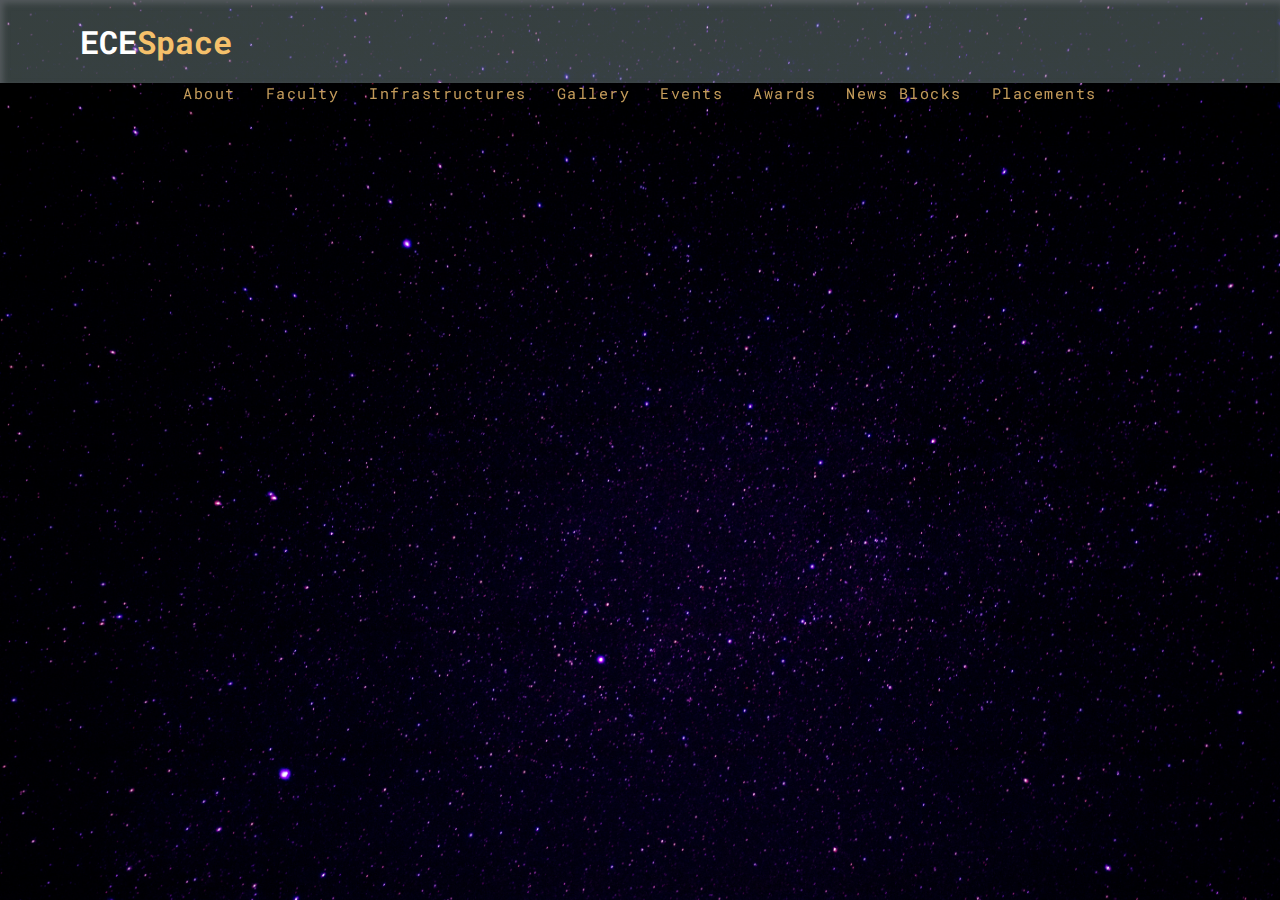
<file: index.html>
<!DOCTYPE html>
<html lang="en">
  <head>
    <meta charset="UTF-8" />
    <meta name="viewport" content="width=device-width, initial-scale=1.0" />
    <link rel="shortcut icon" href="/tebula.jpg" type="x-icon" />
    <link rel="stylesheet" href="/stylesheet/style.css" />
    <title>ECE Space</title>
  </head>
  <body>
    <div class="header">
      <div class="nav">
        <h1>ECE<span>Space</span></h1>
      </div>
      <div class="header">
        <ul class="active">
          <li>
            <a id="act" data-toggle="tab" href="/details/about.html">About</a>
          </li>

          <li><a data-toggle="tab" href="/details/faculty.html">Faculty</a></li>
          <li>
            <a data-toggle="tab" href="/details/infrastrcture.html">
              Infrastructures</a
            >
          </li>
          <li><a data-toggle="tab" href="/details/gallery.html">Gallery</a></li>
          <li><a data-toggle="tab" href="/details/gallery.html">Events</a></li>
          <li><a data-toggle="tab" href="/details/awards.html">Awards</a></li>
          <li>
            <a data-toggle="tab" href="/details/news blocks.html">
              News Blocks</a
            >
          </li>
          <li>
            <a data-toggle="tab" href="/details/placements.html">Placements</a>
          </li>
        </ul>
      </div>
      <div class="image">
        <img src="/rocket2.png" alt="" />
      </div>
      <img src="/astronaut.png" alt="" class="shake" />
      <div class="main">
        <div class="picture">
          <img src="/astronaut.png" alt="" />
        </div>
        <div class="main__text">
          <h1>ECE<span>Space</span></h1>
          <p>
            The Department is functioning in this college since its inception.
            There is consistent development in all spheres including
            infrastructure, staff and student strength, well-equipped
            laboratories and smart classrooms.The department has IEEE, IETE and
            ISTE chapters.The department also possesses a Center of Excellence
            on Robotics and Internet of Things (IoT) Lab in association with
            Texas Instruments, Bangalore.
          </p>
          <p>-Dr. K. Valarmathi,Professor & Head</p>
          <button class="btn">Join us 🚀</button>
        </div>
      </div>
    </div>
  </body>
</html>
</file>
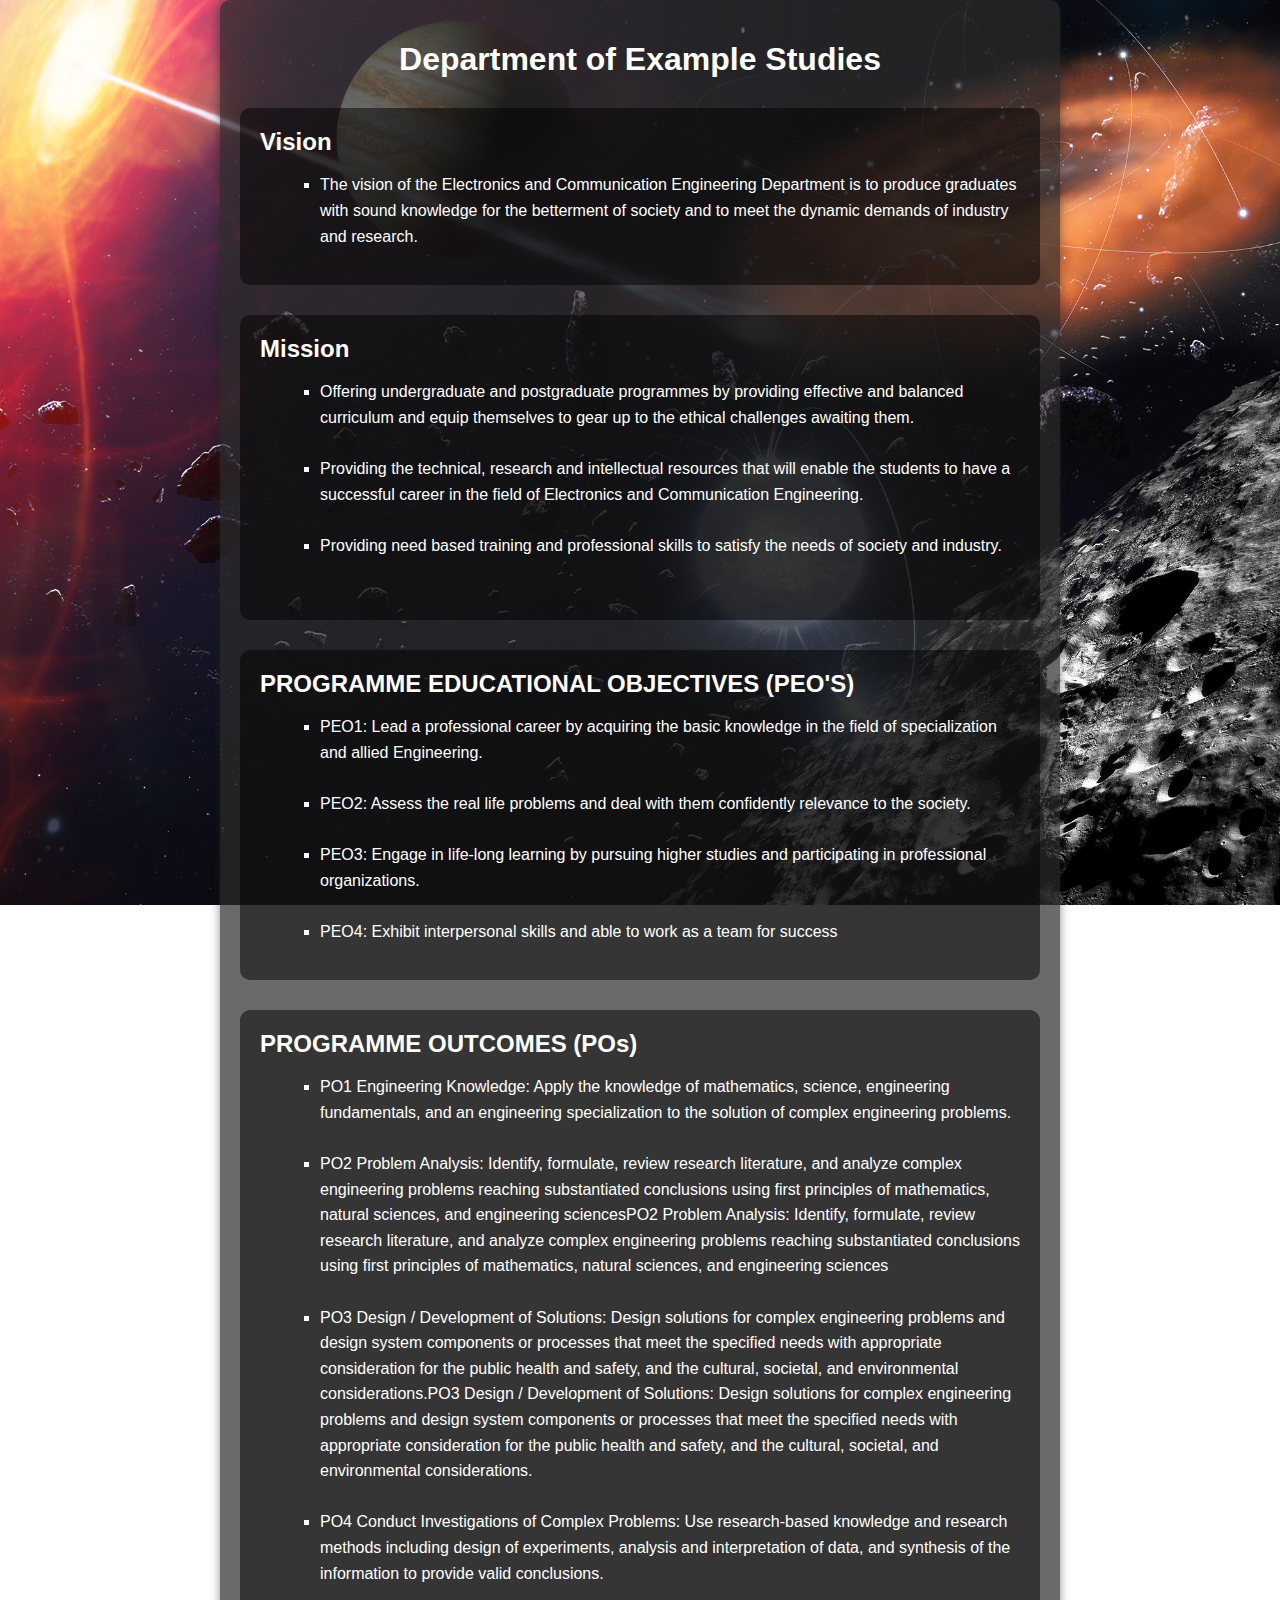
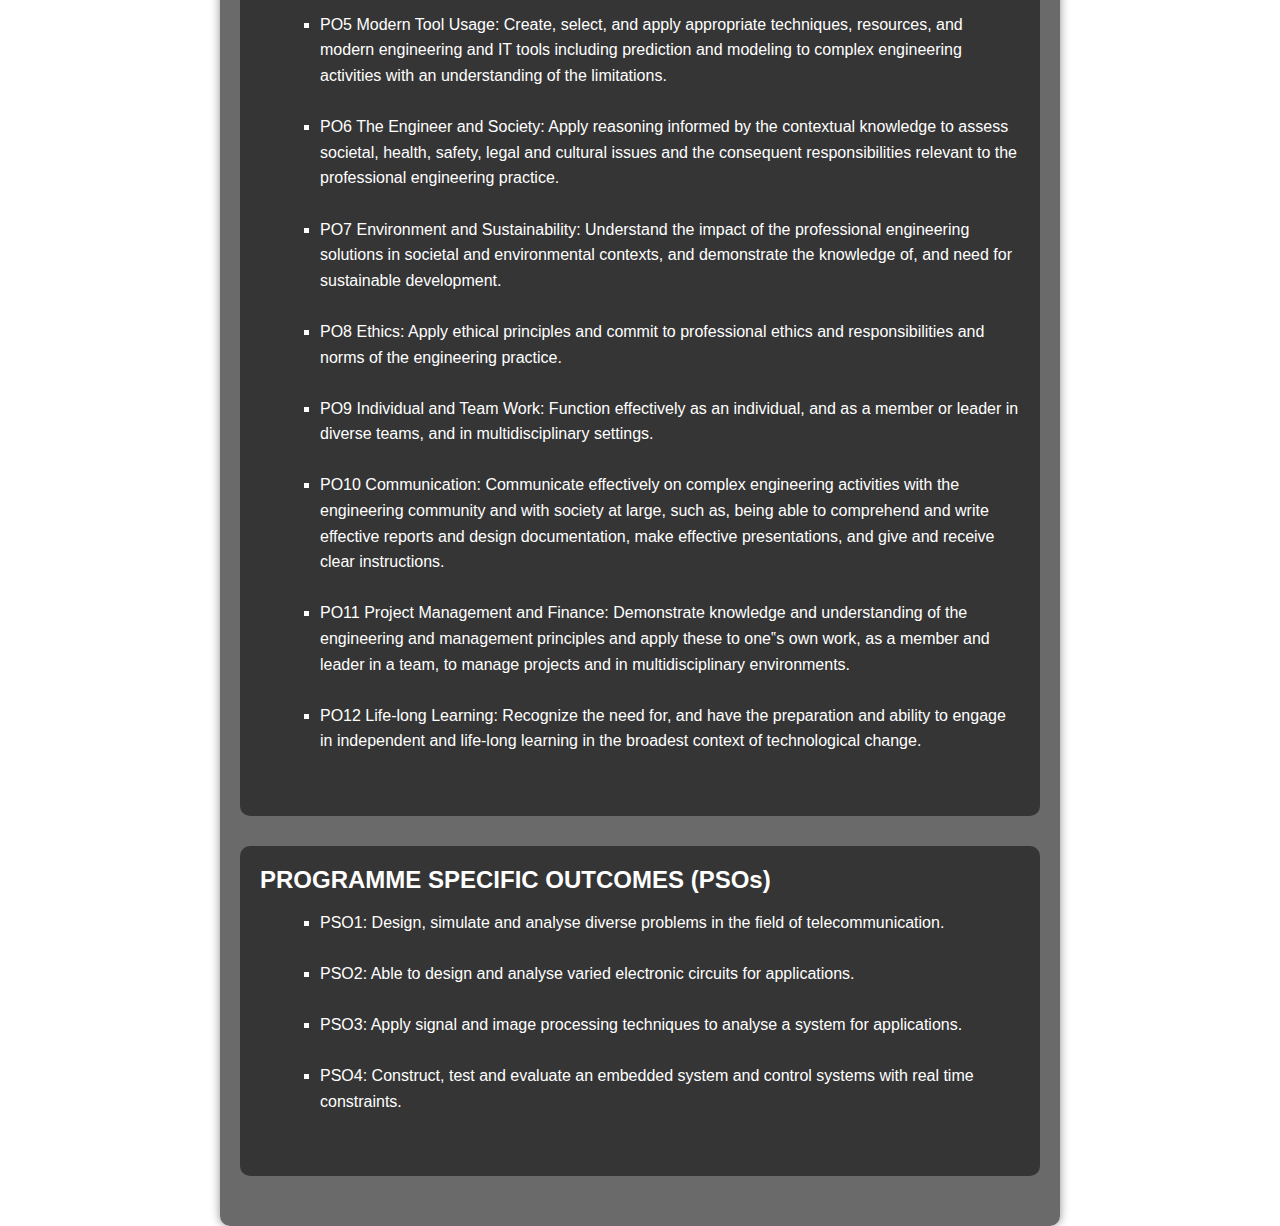
<file: details/about.html>
<!DOCTYPE html>
<html lang="en">
  <head>
    <meta charset="UTF-8" />
    <meta name="viewport" content="width=device-width, initial-scale=1.0" />
    <title>Department Vision and Mission</title>
    <style>
      body {
        font-family: 'Trebuchet MS', 'Lucida Sans Unicode', 'Lucida Grande', 'Lucida Sans', Arial, sans-serif,
          "Lucida Sans", Arial, sans-serif;
        background-image: url("/space_back.jpg"); /* Replace 'space-background.jpg' with your space-themed image */
        background-size: cover;
        background-repeat: no-repeat;
        background-attachment: fixed;
        background-position: center center;
        color: #fff;
        margin: 0;
      }

      .container {
        max-width: 800px;
        margin: 0 auto;
        padding: 20px;
        background-color: rgba(44, 43, 43, 0.7);
        border-radius: 10px;
        box-shadow: 0 0 10px rgba(32, 32, 32, 0.5);
      }

      h1 {
        text-align: center;
        color: #fff;
      }

      .section {
        margin: 30px 0;
        padding: 20px;
        background-color: rgba(0, 0, 0, 0.5);
        border-radius: 10px;
        position: relative;
        animation: floatUp 4s ease infinite alternate;
      }

      @keyframes floatUp {
        0% {
          transform: translateY(0);
        }
        100% {
          transform: translateY(-20px);
        }
      }

      .section-title {
        font-size: 24px;
        font-weight: bold;
      }

      .section-content {
       line-height: 1.6;
      list-style: square; /* Use 'disc' for pointer-style bullets */
      margin-left: 20px;
      }
    </style>
  </head>
  <body>
    <div class="container">
      <h1>Department of Example Studies</h1>

      <div class="section">
        <div class="section-title">Vision</div>
        <ul class="section-content">
          <li>
            The vision of the Electronics and Communication Engineering
            Department is to produce graduates with sound knowledge for the
            betterment of society and to meet the dynamic demands of industry
            and research.
          </li>
        </ul>
      </div>

      <div class="section">
        <div class="section-title">Mission</div>
        <ul class="section-content">
          <li>
            Offering undergraduate and postgraduate programmes by providing
            effective and balanced curriculum and equip themselves to gear up to
            the ethical challenges awaiting them.
          </li>
          <br />
          
          <li>
            Providing the technical, research and intellectual resources that
            will enable the students to have a successful career in the field of
            Electronics and Communication Engineering.
          </li>
          
          <br />
          <li>
            Providing need based training and professional skills to satisfy the
            needs of society and industry.
          </li>
          <br />
        </ul>
      </div>

      <div class="section">
        <div class="section-title">
          PROGRAMME EDUCATIONAL OBJECTIVES (PEO'S)
        </div>
        <ol class="section-content">
          <li>
            PEO1: Lead a professional career by acquiring the basic knowledge in
            the field of specialization and allied Engineering.
             </li>
            <br />
           <li>
            PEO2: Assess the real life problems and deal with them confidently
            relevance to the society.
            </li>
            <br />
            <li>
            PEO3: Engage in life-long learning by pursuing higher studies and
            participating in professional organizations.
            </li>
            <br />
            <li>
            PEO4: Exhibit interpersonal skills and able to work as a team for
            success
            </li>
          </li>
        </ol>
      </div>

      <div class="section">
        <div class="section-title">
          PROGRAMME OUTCOMES (POs)
        </div>
        <ol class="section-content">
          <li>
            PO1 Engineering Knowledge: Apply the knowledge of mathematics, science, engineering fundamentals, and an engineering specialization to the solution of complex engineering problems.
            </li>
            <br />
           <li>
            PO2 Problem Analysis: Identify, formulate, review research literature, and analyze complex engineering problems reaching substantiated conclusions using first principles of mathematics, natural sciences, and engineering sciencesPO2 Problem Analysis: Identify, formulate, review research literature, and analyze complex engineering problems reaching substantiated conclusions using first principles of mathematics, natural sciences, and engineering sciences
            </li>
            <br />
            <li>
            PO3 Design / Development of Solutions: Design solutions for complex engineering problems and design system components or processes that meet the specified needs with appropriate consideration for the public health and safety, and the cultural, societal, and environmental considerations.PO3 Design / Development of Solutions: Design solutions for complex engineering problems and design system components or processes that meet the specified needs with appropriate consideration for the public health and safety, and the cultural, societal, and environmental considerations.
            </li>
            <br />
            <li>
           PO4 Conduct Investigations of Complex Problems: Use research-based knowledge and research methods including design of experiments, analysis and interpretation of data, and synthesis of the information to provide valid conclusions.
            </li>
            <br>
            <li>
           PO5 Modern Tool Usage: Create, select, and apply appropriate techniques, resources, and modern engineering and IT tools including prediction and modeling to complex engineering activities with an understanding of the limitations.
             </li>
            <br />
            <li>
            PO6 The Engineer and Society: Apply reasoning informed by the contextual knowledge to assess societal, health, safety, legal and cultural issues and the consequent responsibilities relevant to the professional engineering practice.
             </li>
            <br />
            <li>
          PO7 Environment and Sustainability: Understand the impact of the professional engineering solutions in societal and environmental contexts, and demonstrate the knowledge of, and need for sustainable development.
             </li>
            <br />
            <li>
            PO8 Ethics: Apply ethical principles and commit to professional ethics and responsibilities and norms of the engineering practice.
             </li>
            <br />
            <li>
            PO9 Individual and Team Work: Function effectively as an individual, and as a member or leader in diverse teams, and in multidisciplinary settings.
             </li>
            <br />
            <li>
            PO10 Communication: Communicate effectively on complex engineering activities with the engineering community and with society at large, such as, being able to comprehend and write effective reports and design documentation, make effective presentations, and give and receive clear instructions.
             </li>
            <br />
            <li>
            PO11 Project Management and Finance: Demonstrate knowledge and understanding of the engineering and management principles and apply these to one‟s own work, as a member and leader in a team, to manage projects and in multidisciplinary environments.
            </li>
            <br>
            <li>
            PO12 Life-long Learning: Recognize the need for, and have the preparation and ability to engage in independent and life-long learning in the broadest context of technological change.
            </li>
            <br>
          </li>
        </ol>
      </div>

      <div class="section">
        <div class="section-title">
         PROGRAMME SPECIFIC OUTCOMES (PSOs)

        </div>
        <ol class="section-content">
          <li>
            PSO1:  Design, simulate and analyse diverse problems in the field of telecommunication.
            </li>
            <br />
           <li>
            PSO2: Able to design and analyse varied electronic circuits for applications.
            </li>
            <br />
             <li>
            PSO3: Apply signal and image processing techniques to analyse a system for applications.
            </li>
            <br />
             <li>
            PSO4: Construct, test and evaluate an embedded system and control systems with real time constraints.
            </li>
            <br />
    </div>
  </body>
</html>
</file>
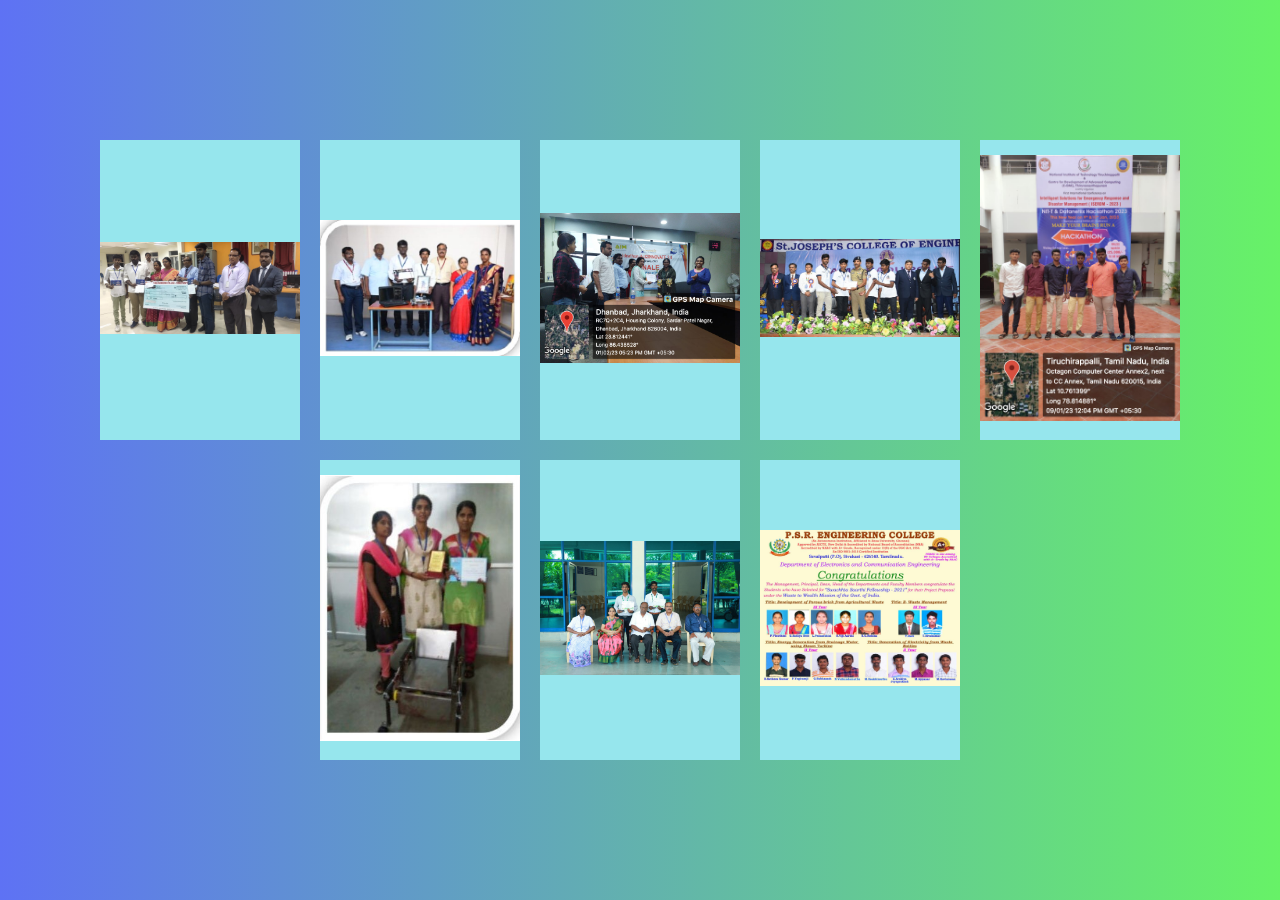
<file: details/awards.html>
<!DOCTYPE html>
<html lang="en">
  <head>
    <meta charset="UTF-8" />
    <meta name="viewport" content="width=device-width, initial-scale=1.0" />
    <title>Awards</title>
    <style>
      body {
        font-family: Arial, sans-serif;
        background: linear-gradient(90deg, #5e72f4, #67f267);
        color: #fff;
        margin: 0;
        padding: 0;
        display: flex;
        flex-wrap: wrap;
        justify-content: center;
        align-items: center;
        min-height: 100vh;
      }

      .container {
        display: flex;
        flex-wrap: wrap;
        justify-content: center;
      }

      .flip-card {
        width: 200px;
        height: 300px;
        perspective: 1000px;
        margin: 10px;
      }

      .flip-card-inner {
        width: 100%;
        height: 100%;
        transition: transform 0.5s;
        transform-style: preserve-3d;
      }

      .flip-card:hover .flip-card-inner {
        transform: rotateY(180deg);
      }

      .flip-card-front,
      .flip-card-back {
        width: 100%;
        height: 100%;
        position: absolute;
        backface-visibility: hidden;
      }

      .flip-card-front {
        background-color: #96e6ed;
        display: flex;
        justify-content: center;
        align-items: center;
      }

      .flip-card-back {
        background-color: #0c98b1;
        color: #fff;
        transform: rotateY(180deg);
        display: flex;
        flex-direction: column;
        justify-content: center;
        align-items: center;
        padding: 20px;
      }

      /* Style the image */
      .flip-card-image img {
        max-width: 100%;
        height: auto;
        max-height: 100%;
      }
    </style>
  </head>
  <body>
    <div class="container">
      <!-- Flip Card 1 -->
      <div class="flip-card">
        <div class="flip-card-inner">
          <div class="flip-card-front">
            <div class="flip-card-image">
              <img src="/AWARDS/AWARDS 2.jpg" alt="Achievement Image 1" />
            </div>
          </div>
          <div class="flip-card-back">
            <h2>State Level CODEATHON</h2>
            <p>
              Second ECE students Mr.K.Karuppasamy, E.Manoj , J.Johnson have won
              2nd Prize in State level CODEATHON at Prathyusha Engineering
              College.
            </p>
            <p>Date: February 25, 2023</p>
          </div>
        </div>
      </div>
      <br />
      <br />
      <br />
      <!-- Add more flip cards (up to 10) here -->
      <!-- Flip Card 2 -->
      <div class="flip-card">
        <div class="flip-card-inner">
          <div class="flip-card-front">
            <div class="flip-card-image">
              <img src="/AWARDS/AWARDS 11.jpg" alt="Achievement Image 2" />
            </div>
          </div>
          <div class="flip-card-back">
            <h2>ISRO CONTEST</h2>
            <p>ISRO CONTEST won by Rajkumar and Periyasamy</p>
            <!-- <p>Date: February 15, 2023</p> -->
          </div>
        </div>
      </div>
      <!-- Flip Card 3 -->
      <div class="flip-card">
        <div class="flip-card-inner">
          <div class="flip-card-front">
            <div class="flip-card-image">
              <img src="/AWARDS/AWARDS 4.jpg" alt="Achievement Image 2" />
            </div>
          </div>
          <div class="flip-card-back">
            <h2>IDEATHON Act2.0</h2>
            <p>
              Second ECE students have won 3rd prize in Ideathon Act2INNOVATE2.0
              at IIT Dhanbad
            </p>
            <p>Date: February 1, 2023</p>
          </div>
        </div>
      </div>

      <!-- Flip Card 4 -->
      <div class="flip-card">
        <div class="flip-card-inner">
          <div class="flip-card-front">
            <div class="flip-card-image">
              <img src="/AWARDS/AWARDS 1.jpg" alt="Achievement Image 2" />
            </div>
          </div>
          <div class="flip-card-back">
            <h2>TamilNadu Police Hackathon'23</h2>
            <p>
              N.Sakthi Karthikeswaran,C.Muthu Selvam,R.sathish Kumar,A.Selvam
              have won Rs.3000/- as cash prize organized by Tamilnadu Police
              Cyber Crime Wing
            </p>
            <p>Date: March 15, 2023</p>
          </div>
        </div>
      </div>
      <!-- Flip Card 5 -->
      <div class="flip-card">
        <div class="flip-card-inner">
          <div class="flip-card-front">
            <div class="flip-card-image">
              <img src="/AWARDS/AWARDS 5.jpg" alt="Achievement Image 2" />
            </div>
          </div>
          <div class="flip-card-back">
            <h2>NIT-T & Datanetix Hackathon 2023</h2>
            <p>
              Second ECE students Mr.K.Karuppasamy ,
              Jeganath,Saran,Venkateswaran,Pothiraj and Veera vignesh have
              participated in NIT-T & Datanetix Hackathon 2023 at NIT Trich
            </p>
            <p>Date: January 09, 2023</p>
          </div>
        </div>
      </div>

      <!-- Flip Card 6 -->
      <div class="flip-card">
        <div class="flip-card-inner">
          <div class="flip-card-front">
            <div class="flip-card-image">
              <img src="/AWARDS/AWARDS 12.jpg" alt="Achievement Image 2" />
            </div>
          </div>
          <div class="flip-card-back">
            <h2>Innovation Festival-2019</h2>
            <p>
              Project Contest on Innovation Festival-2019 conducted by District
              Science Center Tirunelveli on 03.02.2019 Prize won by S.Chitra
              Devi, S.Deepa, R.JeyaLakashmi.
            </p>
            <p>Date: February 03, 2019</p>
          </div>
        </div>
      </div>

      <!-- Flip Card 7 -->
      <div class="flip-card">
        <div class="flip-card-inner">
          <div class="flip-card-front">
            <div class="flip-card-image">
              <img src="/AWARDS/AWARDS 7.jpg" alt="Achievement Image 2" />
            </div>
          </div>
          <div class="flip-card-back">
            <h2>Project Innovation'23</h2>
            <p>
              M.Esakkimuthu of ECE department got Swatcha saarthi Fellowship for
              his idea, “ Generating Electricity from plastic Bottle waste”
            </p>
            <p>Date: February 15, 2023</p>
          </div>
        </div>
      </div>

      <!-- Flip Card 8 -->
      <div class="flip-card">
        <div class="flip-card-inner">
          <div class="flip-card-front">
            <div class="flip-card-image">
              <img src="/AWARDS/AWARDS 8.jpg" alt="Achievement Image 2" />
            </div>
          </div>
          <div class="flip-card-back">
            <h2>Swachhta Saarthi Fellowship - 2021</h2>
            <p>
              The Management,Principal,Dean, Head of the Departments and Faculty
              Members congratulate the Students who have Selected for “Swachhta
              Saarthi Fellowship - 2021” for their Project Proposal under the
              Waste to Wealth Mission of the Govt. of India
            </p>
            <p>Date: February 15, 2023</p>
          </div>
        </div>
      </div>
    </div>
  </body>
</html>
</file>
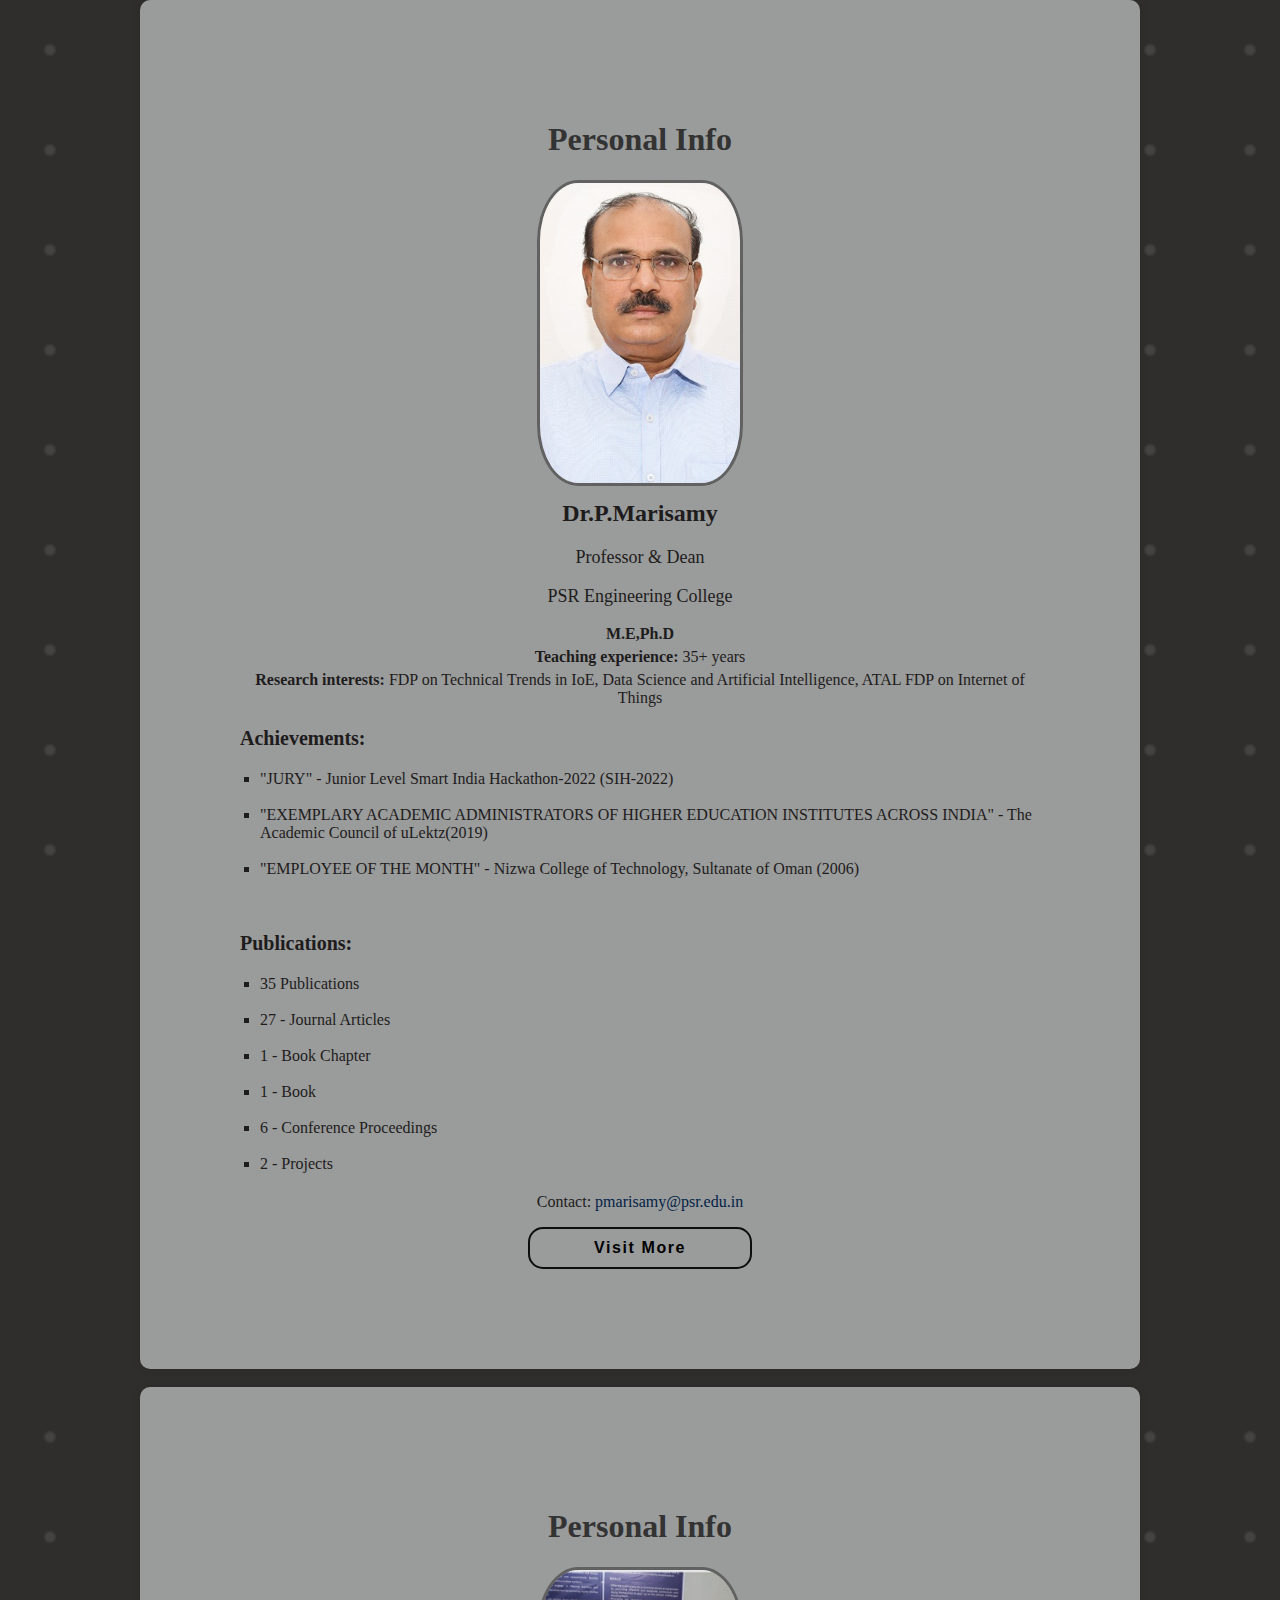
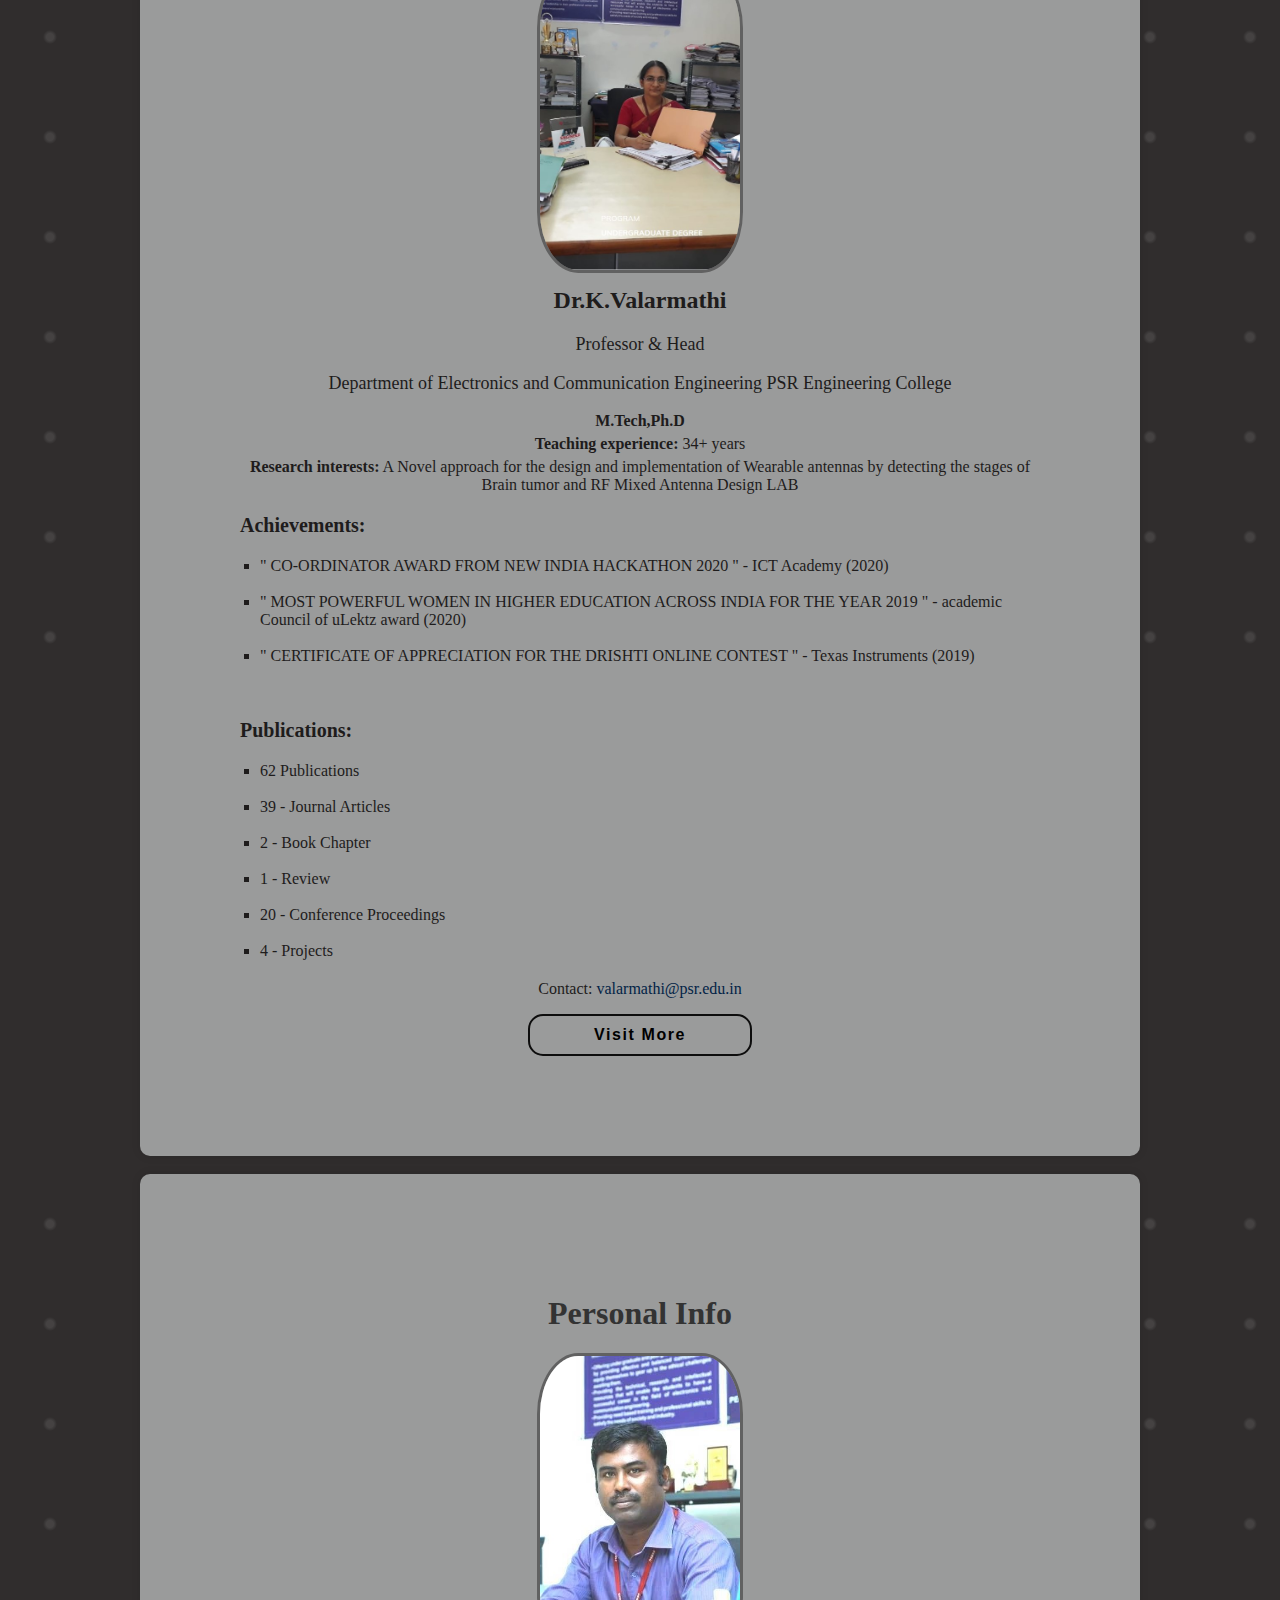
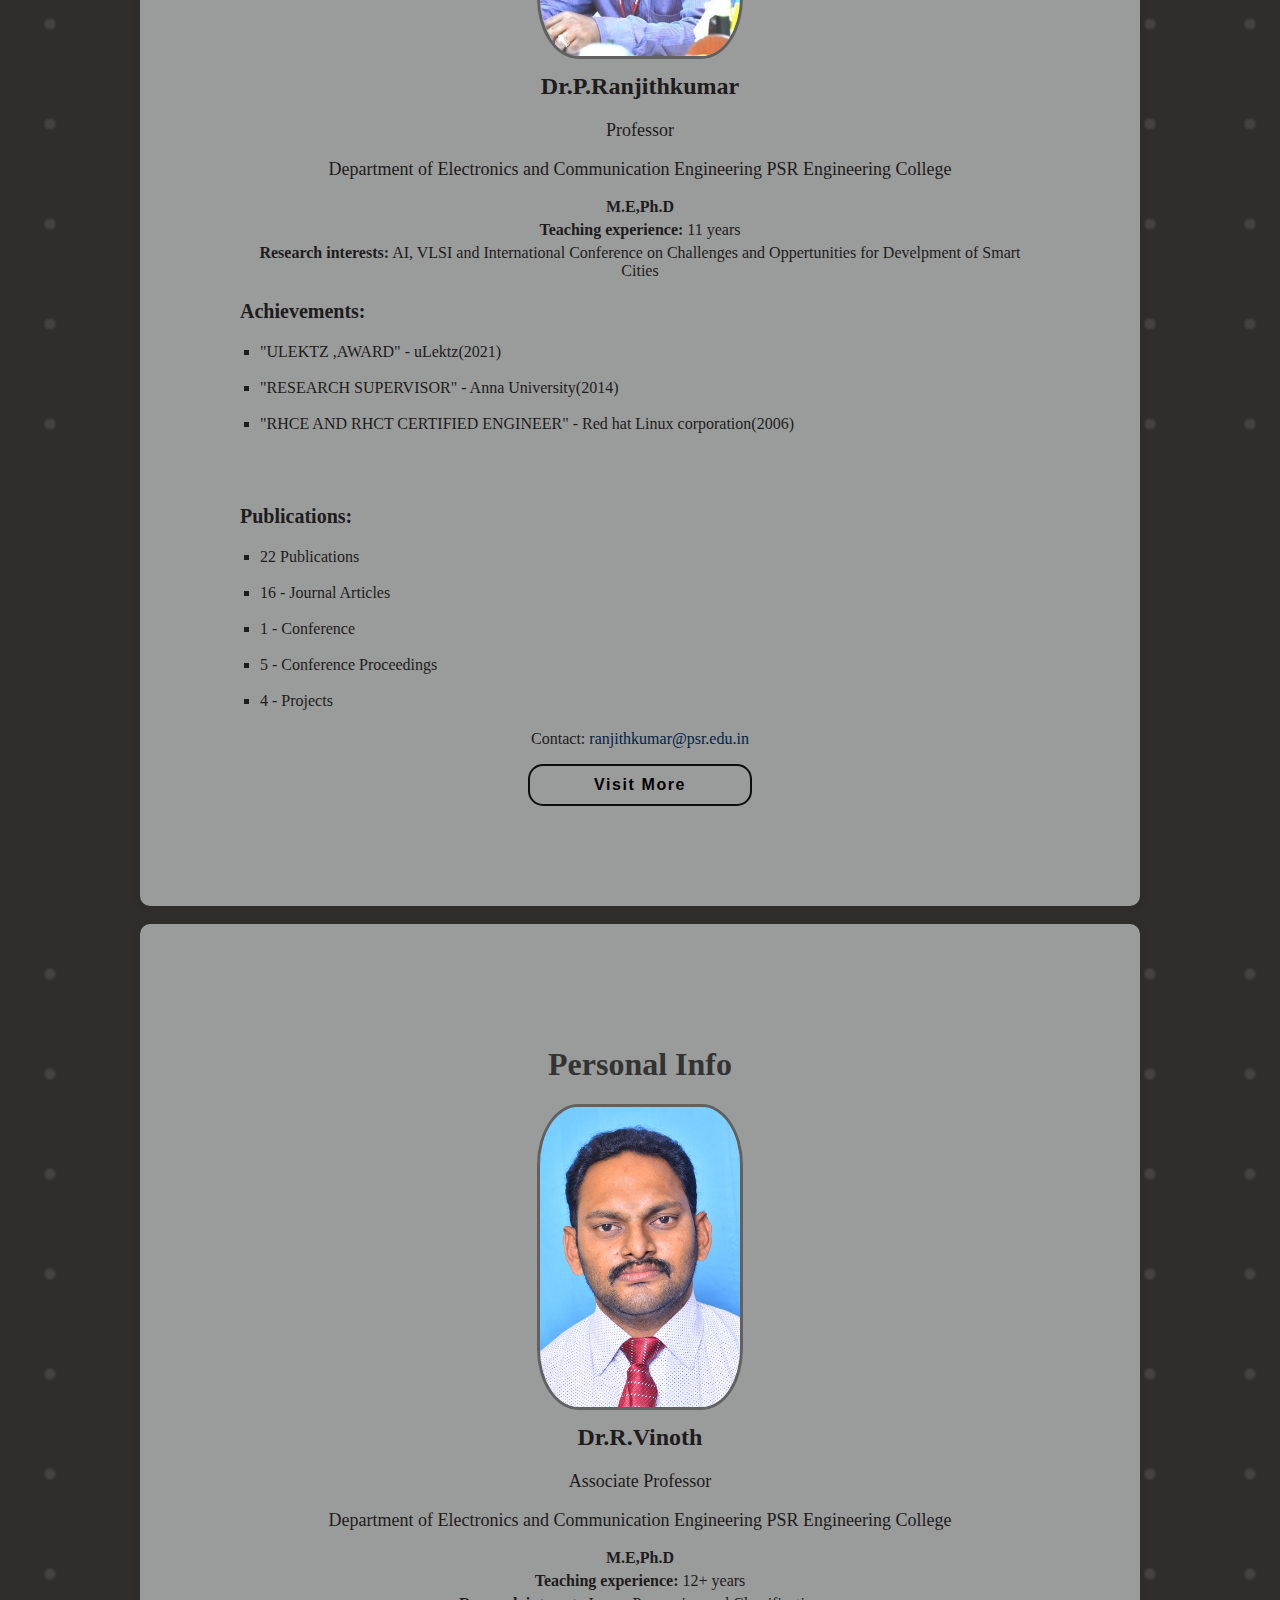
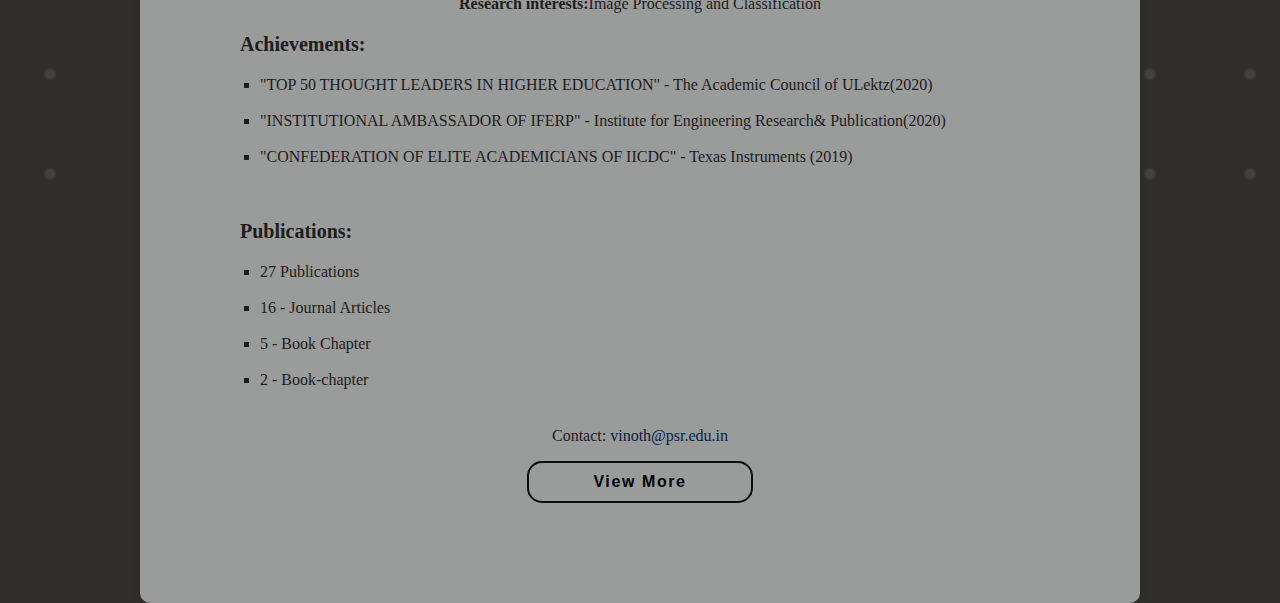
<file: details/faculty.html>
<!DOCTYPE html>
<html lang="en">
  <head>
    <meta charset="UTF-8" />
    <meta name="viewport" content="width=device-width, initial-scale=1.0" />
    <title>Faculty Info</title>
    <style>
      body {
        font-family: "Times New Roman", Times, serif;
        background-color: #302d2d;
        color: #1e1c1c;
        margin: 0;
        padding: 0;
      }

      .container {
        max-width: 800px;
        margin: 0 auto;
        padding: 100px;
        background-color: #9a9b9b;
        box-shadow: 0 0 10px rgba(0, 0, 0, 0.1);
        border-radius: 10px;
      }

      .smoke {
        position: absolute;
        width: 100%;
        height: 100%;
        background: radial-gradient(
          rgba(255, 255, 255, 0.1) 5%,
          transparent 10%
        );
        background-size: 100px 100px;
        animation: smoke 0s linear-gradient;
      }

      h1 {
        text-align: center;
        color: #333;
      }

      .faculty-info {
        text-align: center;
        margin-top: 20px;
      }

      .faculty-info img {
        width: 200px;
        height: 300px;
        border-radius: 20%;
        
        object-fit: cover;
        border: 3px solid #616161;
      }

      .faculty-info h2 {
        font-size: 24px;
        margin-top: 10px;
      }

      .faculty-info p {
        font-size: 18px;
        margin-top: 10px;
      }

      .faculty-info ul {
        list-style-type: none;
        padding: 0;
      }

      .faculty-info li {
        margin-top: 5px;
      }

      /* Add styling for achievements, publications, etc. */
      .faculty-section {
        margin-top: 20px;
      }

      .faculty-section h3 {
        font-size: 20px;
        margin-top: 10px;
      }

      .faculty-section ul {
        list-style: square;
        padding-left: 20px;
      }

      /* Add styling for contact information */
      .contact-info {
        margin-top: 20px;
        text-align: center;
      }

      .contact-info a {
        text-decoration: none;
        color: #022346;
      }

      .btn {
        padding: 10px 4rem;
        border-radius: 15px;
        font-size: 16px;
        cursor: pointer;
        display: inline-block;
        text-align: center;
        border: 2px solid #0d0d0d;
        color: #000000;
        background: transparent;
        transition: 0.4s;
        font-weight: 700;
        letter-spacing: 0.1em;
      }

      .btn:hover {
        background: #6675f7;
        color: #000;
      }

      .view {
        text-decoration: none;
        color: #000000;
      }

      @keyframes smoke {
        0% {
          transform: translateX(-100%);
        }
        100% {
          transform: translateX(100%);
        }
      }
    </style>
  </head>
  <body>
    <!-- Faculty 1 -->
    <div class="smoke">
      <div class="container">
        <h1>Personal Info</h1>

        <div class="faculty-info">
          <img src="/Faculties/faculty 1.jpg" alt="Faculty Member" />
          <h2>Dr.P.Marisamy</h2>
          <p>Professor & Dean</p>
          <p>PSR Engineering College</p>
          <ul>
            <li><b>M.E,Ph.D</b></li>
            <li><b>Teaching experience: </b>35+ years</li>
            <li>
              <b>Research interests:</b> FDP on Technical Trends in IoE, Data
              Science and Artificial Intelligence, ATAL FDP on Internet of
              Things
            </li>
          </ul>
        </div>

        <div class="faculty-section">
          <h3>Achievements:</h3>

          <ul>
            <li>"JURY" - Junior Level Smart India Hackathon-2022 (SIH-2022)</li>
            <br />
            <li>
              "EXEMPLARY ACADEMIC ADMINISTRATORS OF HIGHER EDUCATION INSTITUTES
              ACROSS INDIA" - The Academic Council of uLektz(2019)
            </li>
            <br />
            <li>
              "EMPLOYEE OF THE MONTH" - Nizwa College of Technology, Sultanate
              of Oman (2006)
            </li>
          </ul>
        </div>
        <br />
        <div class="faculty-section">
          <h3>Publications:</h3>
          <ul>
            <li>35 Publications </li>
            <br />
            <li>27 - Journal Articles</li>
            <br />
            <li>1 - Book Chapter</li>
            <br />
            <li>1 - Book</li>
            <br />
            <li>6 - Conference Proceedings</li>
            <br />
            <li>2 - Projects</li>
          </ul>
        </div>

        <div class="contact-info">
          <p>
            Contact:
            <a href="mailto:john.doe@example.edu">pmarisamy@psr.edu.in</a>
          </p>
        </div>
        <center>
          <button class="btn">
            <a class="view" href="https://psr.irins.org/profile/303961">
              Visit More
            </a>
          </button>
        </center>
      </div>
      <br>


      <!-- Faculty 2 -->
      <div class="smoke">
      <div class="container">
        <h1>Personal Info</h1>

        <div class="faculty-info">
          <img src="/Faculties/faculty 2.jpg" alt="Faculty Member" />
          <h2>Dr.K.Valarmathi</h2>
          <p>Professor & Head</p>
          <p>Department of Electronics and Communication Engineering PSR
            Engineering College</p>
          <ul>
            <li><b>M.Tech,Ph.D</b></li>
            <li><b>Teaching experience: </b>34+ years</li>
            <li>
              <b>Research interests:</b> A Novel approach for the design and implementation of Wearable
              antennas by detecting the stages of Brain tumor and RF Mixed
              Antenna Design LAB
          </ul>
        </div>

        <div class="faculty-section">
          <h3>Achievements:</h3>

          <ul>
            <li> " CO-ORDINATOR AWARD FROM NEW INDIA HACKATHON 2020 " - ICT Academy
              (2020)</li>
            <br />
            <li>
               " MOST POWERFUL WOMEN IN HIGHER EDUCATION ACROSS INDIA FOR THE
              YEAR 2019 " - academic Council of uLektz award (2020)
            </li>
            <br />
            <li>
                " CERTIFICATE OF APPRECIATION FOR THE DRISHTI ONLINE CONTEST " -
              Texas Instruments (2019)
            </li>
          </ul>
        </div>
        <br />
        <div class="faculty-section">
          <h3>Publications:</h3>
          <ul>
            <li>62 Publications </li>
            <br>
            <li>39 - Journal Articles</li>
            <br />
            <li>2 - Book Chapter</li>
            <br />
            <li>1 - Review</li>
            <br />
            <li>20 - Conference Proceedings</li>
            <br />
            <li>4 - Projects</li>
          </ul>
        </div>

        <div class="contact-info">
          <p>
            Contact:
            <a href="mailto:john.doe@example.edu">valarmathi@psr.edu.in</a>
          </p>
        </div>
        <center>
          <button class="btn">
            <a class="view" href="https://psr.irins.org/profile/242083">
              Visit More
            </a>
          </button>
        </center>
      </div>
      <br>


      <!-- Faculty 3 -->
      <div class="smoke">
      <div class="container">
        <h1>Personal Info</h1>

        <div class="faculty-info">
          <img src="/Faculties/faculty 3.jpg" alt="Faculty Member" />
          <h2>Dr.P.Ranjithkumar</h2>
          <p>Professor</p>
          <p>Department of Electronics and Communication Engineering PSR
            Engineering College</p>
          <ul>
            <li><b>M.E,Ph.D</b></li>
            <li><b>Teaching experience: </b>11 years</li>
            <li>
              <b>Research interests:</b> AI, VLSI and International Conference on Challenges and Oppertunities for Develpment of Smart Cities
            </li>
          </ul>
        </div>

        <div class="faculty-section">
          <h3>Achievements:</h3>

          <ul>
            <li>"ULEKTZ ,AWARD" - 
uLektz(2021)</li>
            <br />
            <li>
              
"RESEARCH SUPERVISOR" - 
Anna University(2014)
            </li>
            <br />
            <li>"RHCE AND RHCT CERTIFIED ENGINEER" - 
Red hat Linux corporation(2006)
            </li>
            <br>
          </ul>
        </div>
        <br />
        <div class="faculty-section">
          <h3>Publications:</h3>
          <ul>
             <li>22 Publications</li>
            <br />
            <li>16 - Journal Articles</li>
            <br />
            <!-- <li>1 - Book Chapter</li> -->
            <!-- <br /> -->
             <li>1 - Conference</li> 
            <br />
            <li>5 - Conference Proceedings</li>
            <br />
            <li>4 - Projects</li>
          </ul>
        </div>

        <div class="contact-info">
          <p>
            Contact:
            <a href="mailto:john.doe@example.edu">ranjithkumar@psr.edu.in</a>
          </p>
        </div>
        <center>
          <button class="btn">
            <a class="view" href="https://psr.irins.org/profile/263013#honours_information_panel">
              Visit More
            </a>
          </button>
        </center>
      </div>
      <br>


      <!-- Faculty 4 -->
      <div class="smoke">
      <div class="container">
        <h1>Personal Info</h1>

        <div class="faculty-info">
          <img src="/Faculties/faculty 4.jpeg" alt="Faculty Member" />
          <h2>Dr.R.Vinoth</h2>
          <p>Associate Professor</p>
          <p>Department of Electronics and Communication Engineering PSR
            Engineering College</p>
          <ul>
            <li><b>M.E,Ph.D</b></li>
            <li><b>Teaching experience: </b>12+ years</li>
            <li>
              <b>Research interests:</b>Image Processing and Classification
          </ul>
        </div>

        <div class="faculty-section">
          <h3>Achievements:</h3>

          <ul>
            <li>"TOP 50 THOUGHT LEADERS IN HIGHER EDUCATION" - 
The Academic Council of ULektz(2020)</li>
            <br />
            <li>
              "INSTITUTIONAL AMBASSADOR OF IFERP" - 
Institute for Engineering Research& Publication(2020)
            </li>
            <br />
            <li>
              "CONFEDERATION OF ELITE ACADEMICIANS OF IICDC" - 
Texas Instruments (2019)
            </li>
          </ul>
        </div>
        <br />
        <div class="faculty-section">
          <h3>Publications:</h3>
          <ul>
            <li>27 Publications</li>
            <br />
            <li>16 - Journal Articles</li>
            <br />
            <li>5 - Book Chapter</li>
            <br />
            <li>2 - Book-chapter</li>
            <br />
            <!-- <li>4 - Conference Proceedings</li>
            <br />
            <li>2 - Projects</li> -->
          </ul>
        </div>

        <div class="contact-info">
          <p>
            Contact:
            <a href="mailto:john.doe@example.edu">vinoth@psr.edu.in</a>
          </p>
        </div>
        <center>
          <button class="btn">
            <a class="view" href="https://psr.irins.org/profile/249366#honours_information_panel">
              View More
            </a>
          </button>
        </center>
      </div>
    </div>
  </body>
</html>
</file>
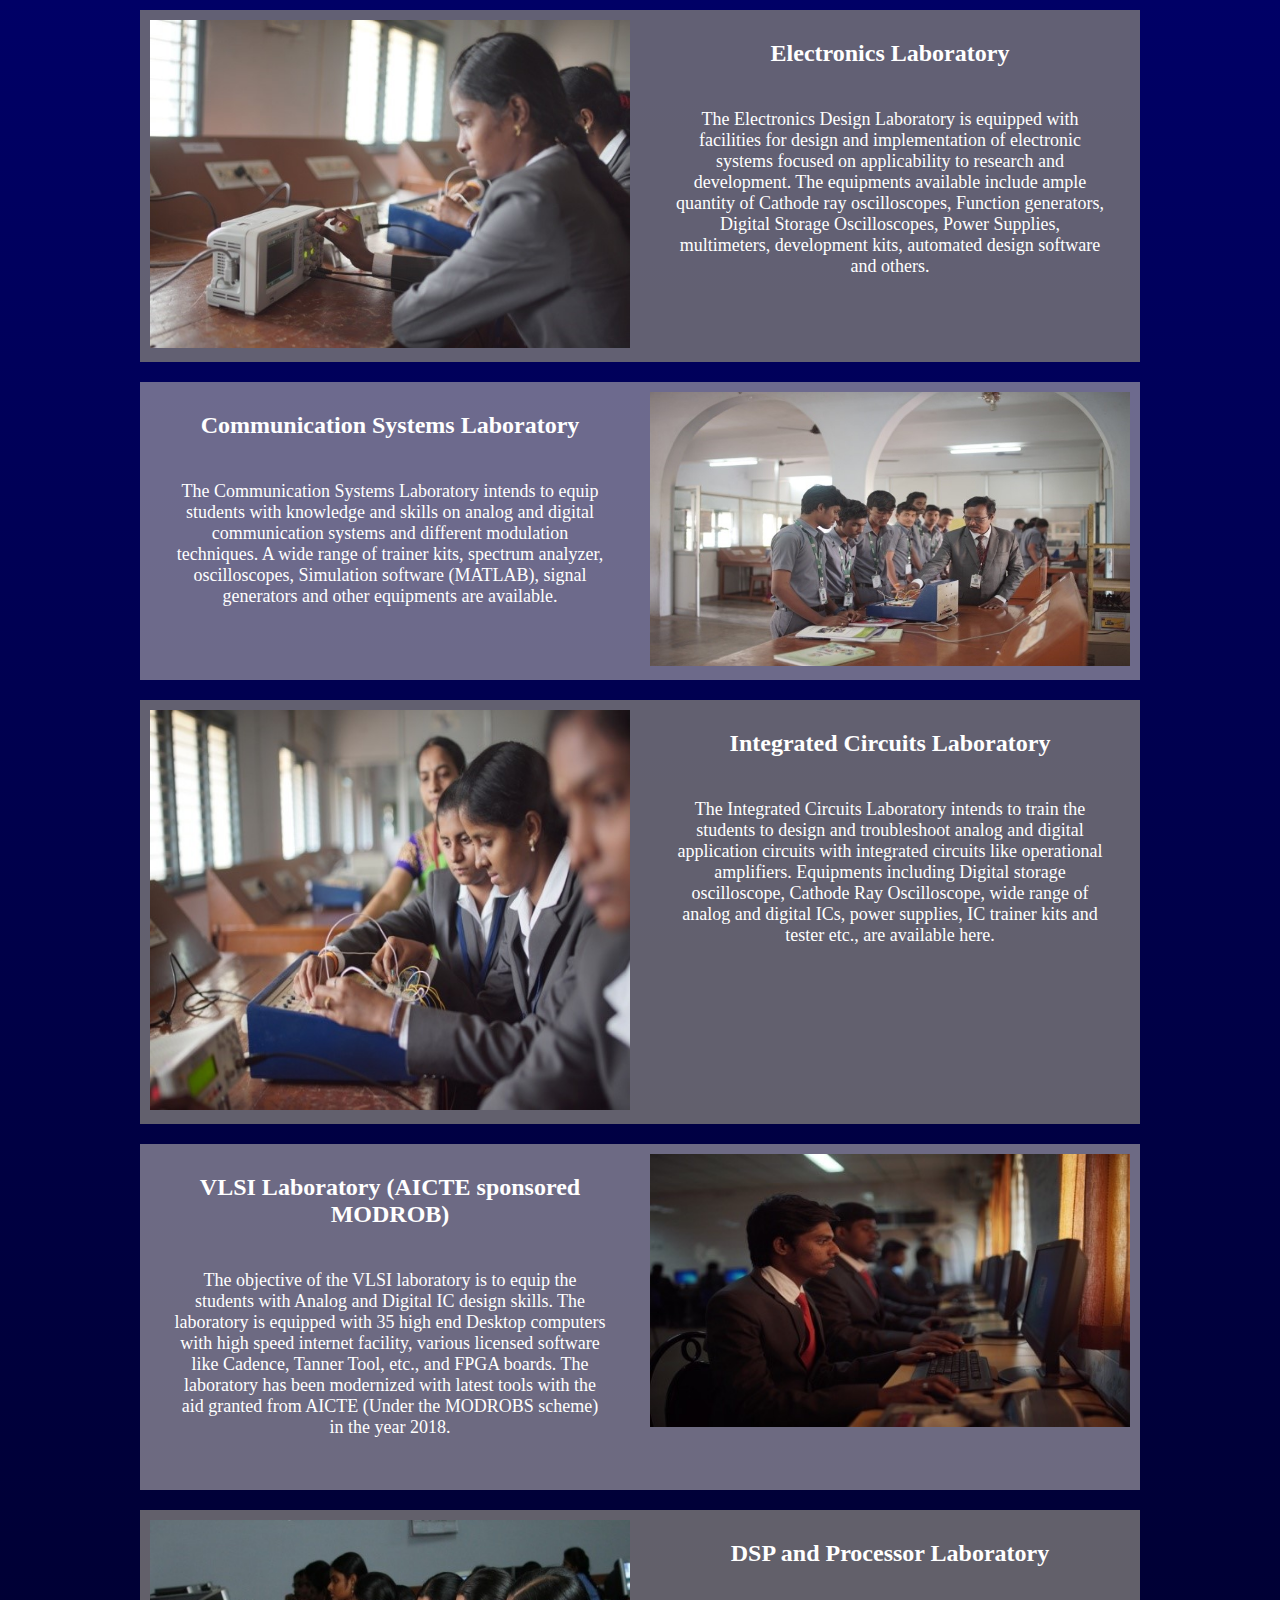
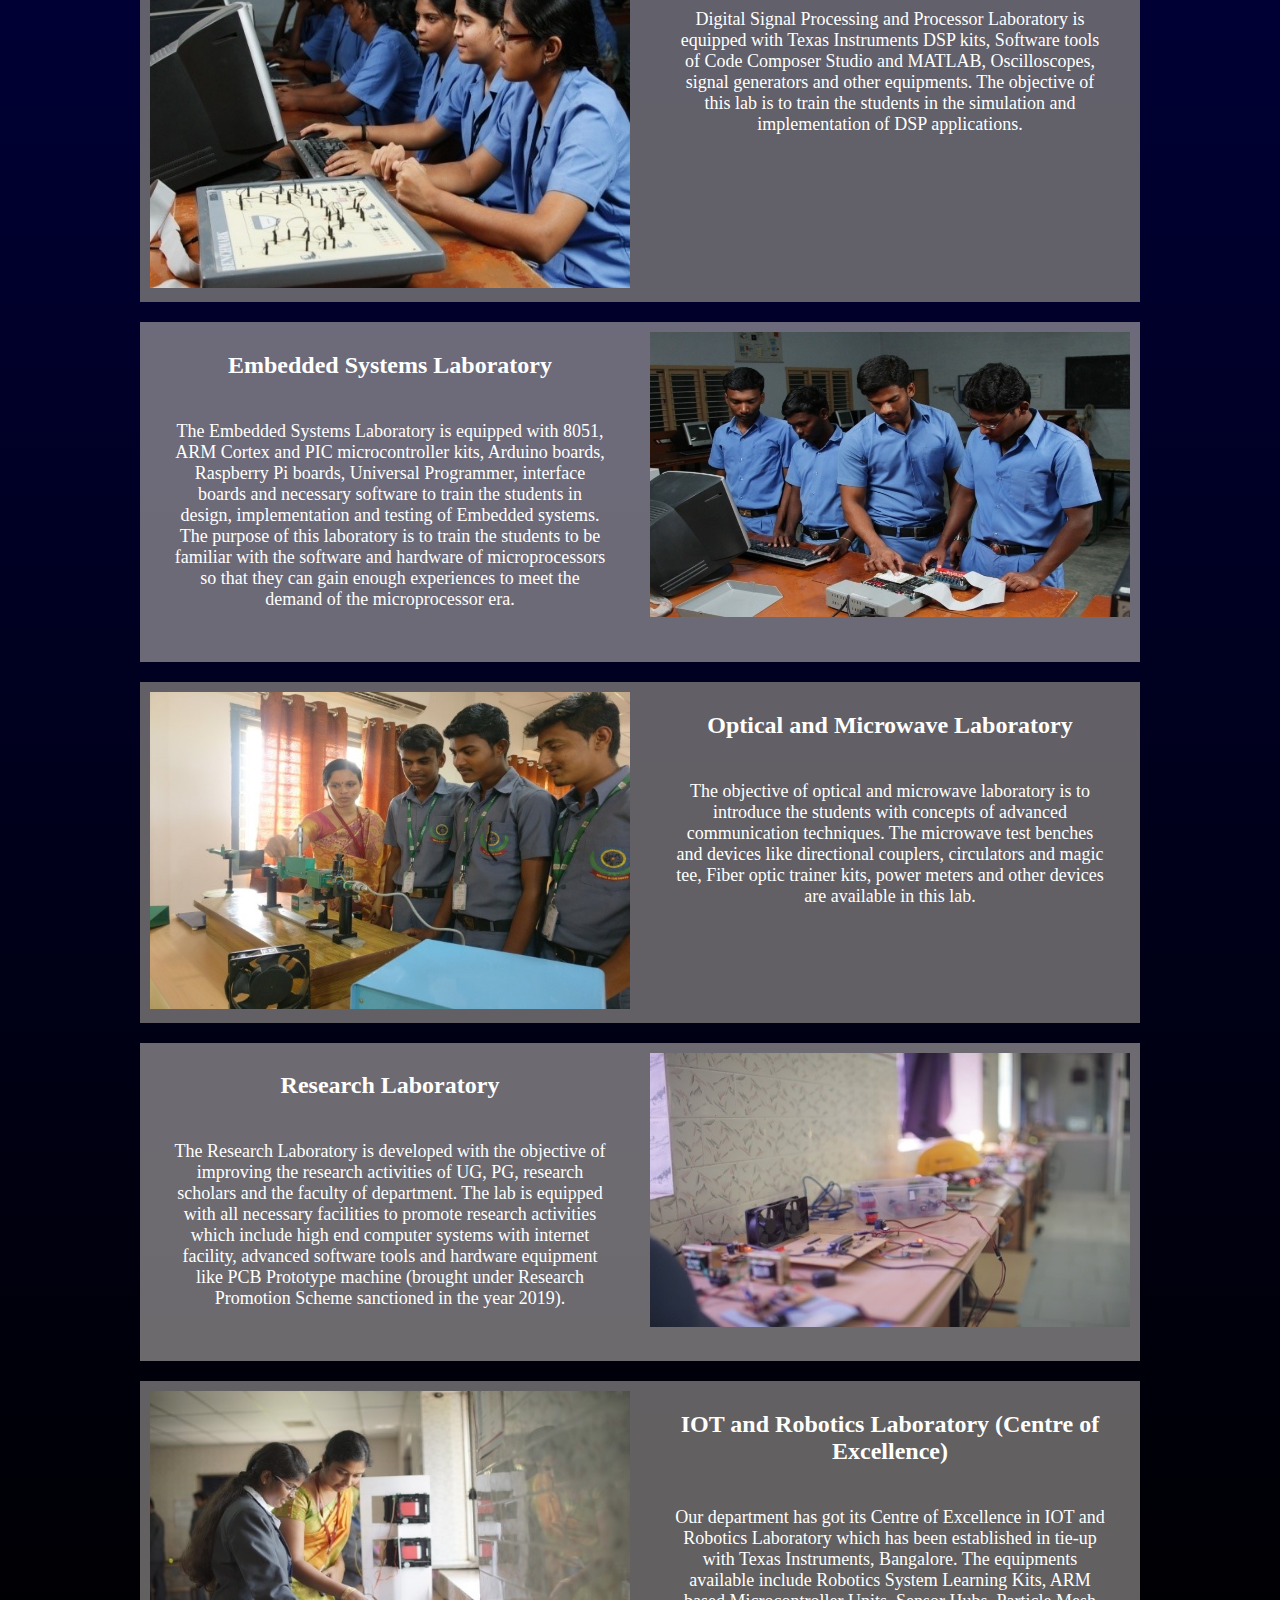
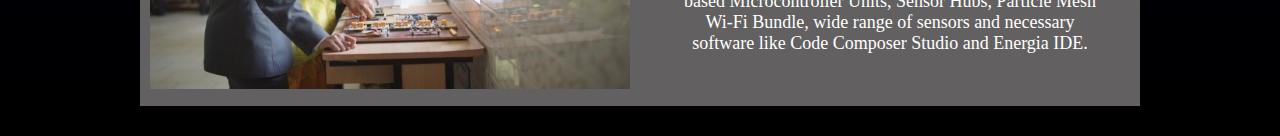
<file: details/infrastrcture.html>
<!DOCTYPE html>
<html lang="en">
  <head>
    <meta charset="UTF-8" />
    <meta name="viewport" content="width=device-width, initial-scale=1.0" />
    <title>Department Infrastructure</title>
    <style>
      body {
        font-family: "Times New Roman", Times, serif;
        background: linear-gradient(to bottom, #000066, #000000);
        color: #fff;
        margin: 0;
        padding: 0;
      }

      .container {
        max-width: 1000px;
        width: 90%;
        margin: 0 auto;
        
        padding: 10px;
      }

      .section {
        display: flex;
        margin-bottom: 20px;
      }

      
        .section:hover {
            transform: scale(1.05); 
        }

      .image-container,
      .details-container {
        flex: 1;
        padding: 10px;
      }

      .image-container img {
        max-width: 100%;
        height: auto;
      }

      .details-container h2 {
        font-size: 24px;
        text-align: center;
        margin-bottom: 10px;
      }

      .details-container p {
        font-size: 18px;
        text-align: center;
        padding: 5%;
      }

      /* Apply alternating background colors */
      .even {
        background-color: rgba(123, 120, 120, 0.8);
      }

      .odd {
        background-color: rgba(181, 176, 176, 0.6);
      }
    </style>
  </head>
  <body>
    <div class="container">
      <!-- Section 1 -->
      <div class="section even">
        <div class="image-container">
          <img src="/INFRASTRUCTURE/INFRA 1.jpg" alt="Infrastructure Image 1" />
        </div>
        <div class="details-container">
          <h2>Electronics Laboratory</h2>
          <p>
            The Electronics Design Laboratory is equipped with facilities for
            design and implementation of electronic systems focused on
            applicability to research and development. The equipments available
            include ample quantity of Cathode ray oscilloscopes, Function
            generators, Digital Storage Oscilloscopes, Power Supplies,
            multimeters, development kits, automated design software and others.
          </p>
        </div>
      </div>

      <!-- Section 2 -->
      <div class="section odd">
        <div class="details-container">
          <h2>Communication Systems Laboratory</h2>
          <p>
            The Communication Systems Laboratory intends to equip students with
            knowledge and skills on analog and digital communication systems and
            different modulation techniques. A wide range of trainer kits,
            spectrum analyzer, oscilloscopes, Simulation software (MATLAB),
            signal generators and other equipments are available.
          </p>
        </div>
        <div class="image-container">
          <img src="/INFRASTRUCTURE/INFRA 2.jpg" alt="Infrastructure Image 2" />
        </div>
      </div>

      <!-- Continue alternating sections as needed -->
      <!-- Section 3 -->
      <div class="section even">
        <div class="image-container">
          <img src="/INFRASTRUCTURE/INFRA 3.jpg" alt="Infrastructure Image 3" />
        </div>
        <div class="details-container">
          <h2>Integrated Circuits Laboratory</h2>
          <p>
            The Integrated Circuits Laboratory intends to train the students to
            design and troubleshoot analog and digital application circuits with
            integrated circuits like operational amplifiers. Equipments
            including Digital storage oscilloscope, Cathode Ray Oscilloscope,
            wide range of analog and digital ICs, power supplies, IC trainer
            kits and tester etc., are available here.
          </p>
        </div>
      </div>

      <!-- Section 4 -->
      <div class="section odd">
        <div class="details-container">
          <h2>VLSI Laboratory (AICTE sponsored MODROB)</h2>
          <p>
            The objective of the VLSI laboratory is to equip the students with
            Analog and Digital IC design skills. The laboratory is equipped with
            35 high end Desktop computers with high speed internet facility,
            various licensed software like Cadence, Tanner Tool, etc., and FPGA
            boards. The laboratory has been modernized with latest tools with
            the aid granted from AICTE (Under the MODROBS scheme) in the year
            2018.
          </p>
        </div>
        <div class="image-container">
          <img src="/INFRASTRUCTURE/INFRA 4.jpg" alt="Infrastructure Image 4" />
        </div>
      </div>

      <!-- section - 5 -->

      <div class="section even">
        <div class="image-container">
          <img src="/INFRASTRUCTURE/INFRA 5.jpg" alt="Infrastructure Image 3" />
        </div>
        <div class="details-container">
          <h2>DSP and Processor Laboratory</h2>
          <p>
            Digital Signal Processing and Processor Laboratory is equipped with
            Texas Instruments DSP kits, Software tools of Code Composer Studio
            and MATLAB, Oscilloscopes, signal generators and other equipments.
            The objective of this lab is to train the students in the simulation
            and implementation of DSP applications.
          </p>
        </div>
      </div>

      <!-- section - 6 -->
      <div class="section odd">
        <div class="details-container">
          <h2>Embedded Systems Laboratory</h2>
          <p>
            The Embedded Systems Laboratory is equipped with 8051, ARM Cortex
            and PIC microcontroller kits, Arduino boards, Raspberry Pi boards,
            Universal Programmer, interface boards and necessary software to
            train the students in design, implementation and testing of Embedded
            systems. The purpose of this laboratory is to train the students to
            be familiar with the software and hardware of microprocessors so
            that they can gain enough experiences to meet the demand of the
            microprocessor era.
          </p>
        </div>
        <div class="image-container">
          <img src="/INFRASTRUCTURE/INFRA 6.jpg" alt="Infrastructure Image 3" />
        </div>
      </div>

      <!-- section-7  -->
      <div class="section even">
        <div class="image-container">
          <img src="/INFRASTRUCTURE/INFRA 7.jpg" alt="Infrastructure Image 3" />
        </div>
        <div class="details-container">
          <h2>Optical and Microwave Laboratory</h2>
          <p>
            The objective of optical and microwave laboratory is to introduce
            the students with concepts of advanced communication techniques. The
            microwave test benches and devices like directional couplers,
            circulators and magic tee, Fiber optic trainer kits, power meters
            and other devices are available in this lab.
          </p>
        </div>
      </div>

      <!--  section - 8 -->
      <div class="section odd">
        <div class="details-container">
          <h2>Research Laboratory</h2>
          <p>
            The Research Laboratory is developed with the objective of improving
            the research activities of UG, PG, research scholars and the faculty
            of department. The lab is equipped with all necessary facilities to
            promote research activities which include high end computer systems
            with internet facility, advanced software tools and hardware
            equipment like PCB Prototype machine (brought under Research
            Promotion Scheme sanctioned in the year 2019).
          </p>
        </div>
        <div class="image-container">
          <img src="/INFRASTRUCTURE/INFRA 8.jpg" alt="Infrastructure Image 3" />
        </div>
      </div>

      <!-- section - 9 -->
      <div class="section even">
        <div class="image-container">
          <img src="/INFRASTRUCTURE/INFRA 9.jpg" alt="Infrastructure Image 3" />
        </div>
        <div class="details-container">
          <h2>IOT and Robotics Laboratory (Centre of Excellence)</h2>
          <p>
            Our department has got its Centre of Excellence in IOT and Robotics
            Laboratory which has been established in tie-up with Texas
            Instruments, Bangalore. The equipments available include Robotics
            System Learning Kits, ARM based Microcontroller Units, Sensor Hubs,
            Particle Mesh Wi-Fi Bundle, wide range of sensors and necessary
            software like Code Composer Studio and Energia IDE.
          </p>
        </div>
      </div>
        </div>
      </div>
    </div>
  </body>
</html>
</file>
<file: stylesheet/style.css>
@import url("https://fonts.googleapis.com/css2?family=Roboto+Mono:wght@400;500;600;700&display=swap");

* {
  margin: 0;
  padding: 0;
  box-sizing: border-box;
  overflow: hidden;
  list-style: none;
  font-family: "Roboto Mono", monospace;
}

.nav {
  display: flex;
  justify-content: space-between;

  align-items: center;
  padding: 20px 5rem;
  background: linear-gradient(#caecea45, #caecea45);
  backdrop-filter: 2px;
  box-shadow: rgb(86, 91, 95) 3px 3px 6px 0px inset,
    rgba(155, 145, 145, 0.5) -3px -3px 6px 1px,
    rgba(62, 62, 62, 0.5) 3px 3px 6px 1px;
}
/* nav {
  background-color: #ffcf81;
  color: #f1f3a2;
} */
/* ul {
  list-style-type: none;
  padding: 0;
} */

/* li {
  display: inline;
  margin-right: 20px;
} */

a {
  text-decoration: none;
  color: #f4c271;
}

h1 {
  color: #ffffff;
}

span {
  color: #f5c06b;
}

ul {
  display: flex;
  align-items: right;
  justify-content: center;
  gap: 30px;
  cursor: pointer;
}

ul li {
  font-size: 15px;
  color: #ffcf81;
  letter-spacing: 0.1em;
  filter: brightness(0.8);
}

ul li:hover {
  color: #ffffff;
}

.ul a {
  color: #ffcf81;
  transition: 0.3s;
}

ul a:hover {
  color: white;
}

.image {
  position: absolute;
  top: 95%;
  left: 10%;
  width: 300px;
  height: auto;
  animation: rocket 3s linear;
  z-index: 5;
  opacity: 0;
  pointer-events: none;
}

@keyframes rocket {
  0% {
    top: 90%;
    left: 10%;
    opacity: 1;
  }
  100% {
    top: -45%;
    left: 10%;
    opacity: 1;
  }
}

.image img {
  width: 100%;
  height: 100%;
}

.header {
  position: relative;
  width: 100vw;
  height: 100vh;
  background: url(/back.jpg);
  background-size: cover;
  background-repeat: no-repeat;
}

.main {
  display: flex;
  justify-content: space-between;
  align-items: center;
  gap: 50px;
  padding: 0 6rem;
}

.main .picture {
  position: absolute;
  width: 475px;
  height: auto;
  top: 18%;
  left: -100%;
  animation: picture 3s forwards;
  animation-delay: 1s;
}

@keyframes picture {
  0% {
    top: 18%;
    left: -100%;
    opacity: 1;
  }
  99% {
    top: 20%;
    left: 8%;
    opacity: 1;
  }
  100% {
    top: 20%;
    left: 8%;
    opacity: 0;
  }
}

.shake {
  position: absolute;
  width: 500px;
  height: auto;
  top: 18%;
  left: 8%;
  animation: shake 1.5s ease infinite;
  opacity: 0;
  animation-delay: 3.99s;
}

@keyframes shake {
  0% {
    top: 18%;
    left: 8%;
    opacity: 1;
  }
  50% {
    top: 20%;
    left: 8%;
    opacity: 1;
  }
  100% {
    top: 18%;
    left: 8%;
    opacity: 1;
  }
}

.main .main__text {
  position: absolute;
  top: 30%;
  right: 5%;
  width: 50%;
  color: aliceblue;
  opacity: 0;
  animation: text 3s forwards;
  background: linear-gradient(#caecea14, #caecea14);
  box-shadow: rgb(86, 91, 95) 3px 3px 6px 0px,
    rgba(139, 124, 124, 0.5) -3px -3px 6px 1px,
    rgba(62, 62, 62, 0.5) 3px 3px 6px 1px;
  padding: 3rem;
  border-radius: 25px;
}

.main .main__text h1 {
  font-size: 70px;
  margin-bottom: 10px;
  letter-spacing: 0.1em;
  text-transform: uppercase;
  text-shadow: -1px -2px 1px rgba(140, 140, 140, 1);
}

.main .main__text p {
  font-size: 18px;
  margin-bottom: 20px;
}

.btn {
  padding: 10px 4rem;
  border-radius: 15px;
  font-size: 16px;
  cursor: pointer;
  display: inline-block;
  text-align: center;
  border: 1px solid #ffcf81;
  color: #ffcf81;
  background: transparent;
  transition: 0.4s;
  font-weight: 700;
  letter-spacing: 0.1em;
}

.btn:hover {
  background: #ffcf81;
  color: #000;
}

@keyframes text {
  0% {
    top: 90%;
    right: 5%;
    opacity: 1;
  }
  100% {
    top: 30%;
    right: 5%;
    opacity: 1;
  }
}
</file>
